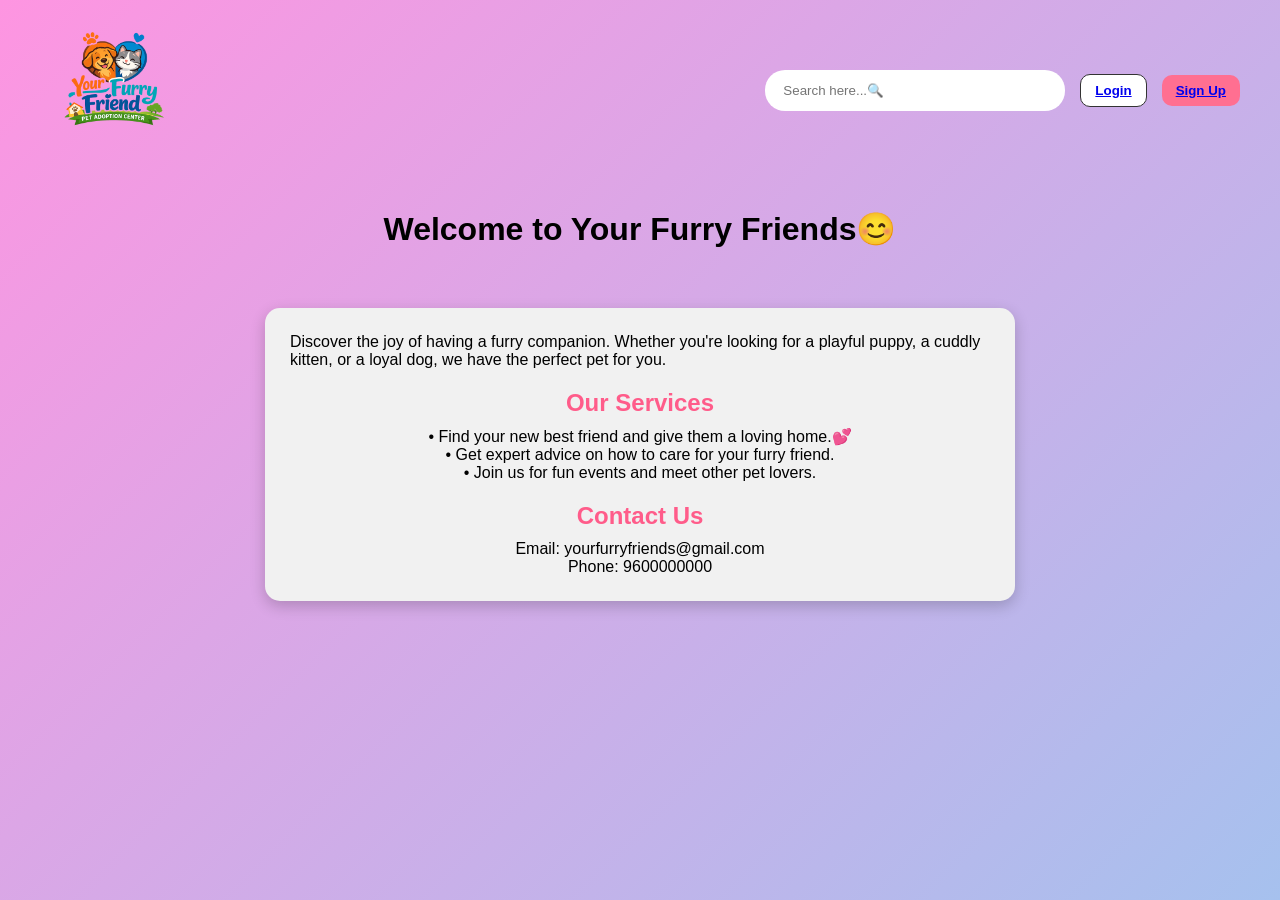
<file: index.html>
<!DOCTYPE html>
<html lang="en">
<head>
  <meta charset="UTF-8">
  <meta name="viewport" content="width=device-width, initial-scale=1.0">
  <title>Your Furry Friends</title>
  <link rel="stylesheet" href="style.css">
</head>
<body>

  <div class="index-header">
    <div class="index-logo">
      <img src="pet-adoption-center.png" alt="pet-logo" class="index-logo-img">
      <!-- <h1 class="index-site-title">Your Furry Friends🐾</h1> -->
    </div>

    <div class="index-header-right">
      <div class="index-search-box">
        <input type="text" placeholder="Search here...🔍">
      </div>
      <button class="index-btn index-login"><a href="login.html">Login</a></button>
      <button class="index-btn index-signup"><a href="signup.html">Sign Up</a></button>
    </div>
  </div>

  <div class="index-welcome">
    <h1>Welcome to Your Furry Friends😊</h1>
  </div>

  <div class="index-container">
    <div class="index-box">
      <p>
        Discover the joy of having a furry companion. Whether you're looking
        for a playful puppy, a cuddly kitten, or a loyal dog, we have the
        perfect pet for you.
      </p>

      <div class="index-section">
        <h2>Our Services</h2>
        <p>• Find your new best friend and give them a loving home.💕</p>
        <p>• Get expert advice on how to care for your furry friend.</p>
        <p>• Join us for fun events and meet other pet lovers.</p>
      </div>

      <div class="index-section">
        <h2>Contact Us</h2>
        <p>Email: yourfurryfriends@gmail.com</p>
        <p>Phone: 9600000000</p>
      </div>
    </div>
  </div>

</body>
</html>
</file>
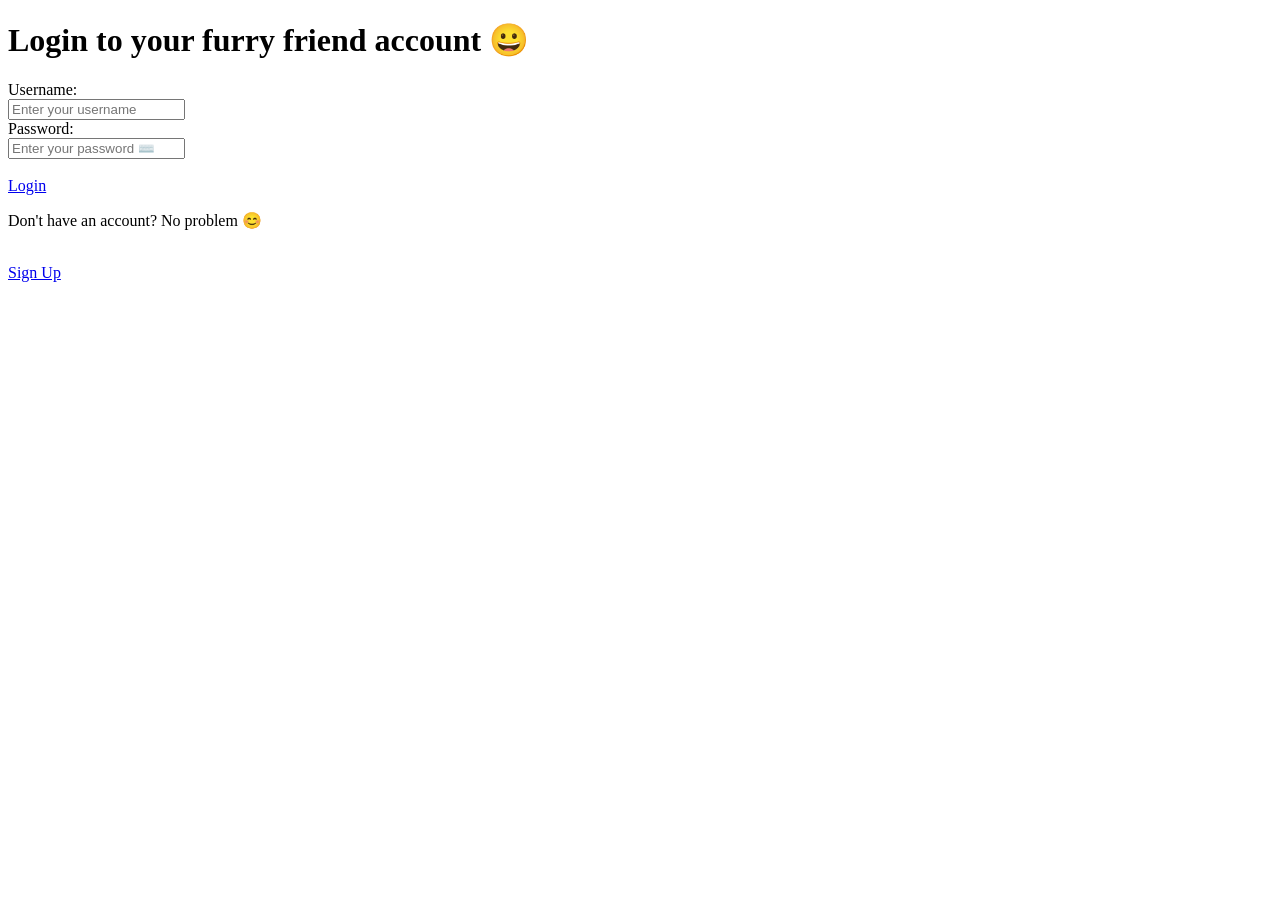
<file: login.html>
<!DOCTYPE html>
<html lang="en">
<head>
<meta charset="UTF-8">
<meta name="viewport" content="width=device-width, initial-scale=1.0">
<title>Your Furry Friend</title>


</head>

<body>

<div class="login">
    <h1>Login to your furry friend account 😀</h1>

    <form>
        <label>Username:</label><br>
        <input type="text" placeholder="Enter your username"><br>

        <label>Password:</label><br>
        <input type="password" placeholder="Enter your password ⌨️"><br>
    </form>
<br>
    <a class="btn" href="home.html">Login</a>
    

    <p>Don't have an account? No problem 😊</p>
    <br>
        <a  class="btn"href="signup.html">Sign Up</a>
  
</div>

</body>
</html>
</file>
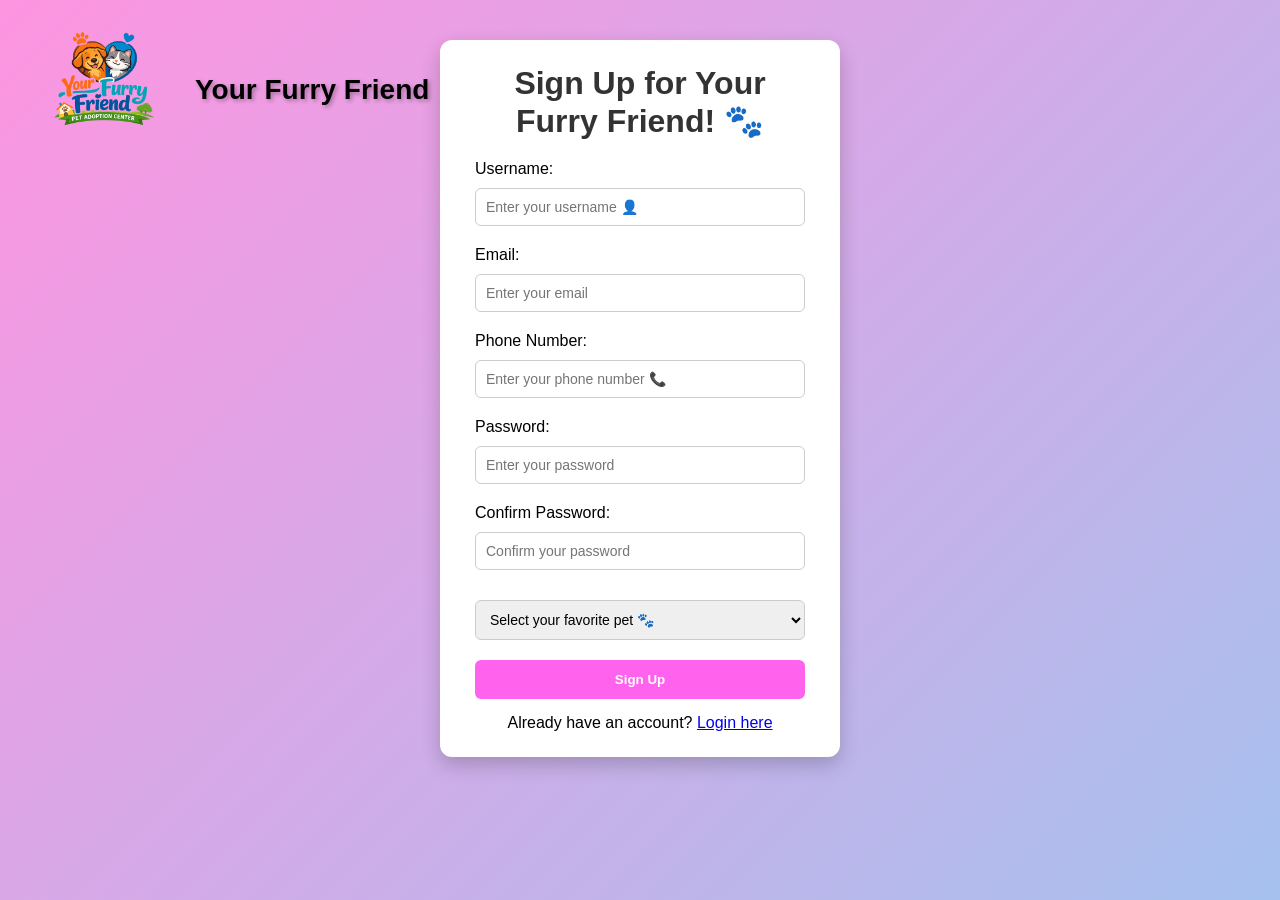
<file: signup.html>
<!DOCTYPE html>
<html lang="en">
<head>
  <meta charset="UTF-8">
  <meta name="viewport" content="width=device-width, initial-scale=1.0">
  <title>Sign Up - Furry Friend</title>
  <link rel="stylesheet" href="style.css">
</head>
<body>
  <div class="auth-header">
    <img src="pet-adoption-center.png" alt="Furry Friend Logo" class="auth-logo"><h1>Your Furry Friend</h1>
  </div>

  <div class="signup-container">

    <h1>Sign Up for Your Furry Friend! 🐾</h1>
    <form>
      <label>Username:</label>
      <input type="text" placeholder="Enter your username 👤">

      <label>Email:</label>
      <input type="email" placeholder="Enter your email">

      <label>Phone Number:</label>
      <input type="tel" placeholder="Enter your phone number 📞">

      <label>Password:</label>
      <input type="password" placeholder="Enter your password">

      <label>Confirm Password:</label>
      <input type="password" placeholder="Confirm your password">

      <select>
        <option value="" disabled selected>Select your favorite pet 🐾</option>
        <option>Dog 🐕</option>
        <option>Cat 🐈</option>
        <option>Bird 🐣</option>
      </select>

      <button class="btn5" type="submit">Sign Up</button>
    </form>

    <p>Already have an account? <a href="login.html">Login here</a></p>
  </div>

</body>
</html>
</file>
<file: style.css>
* {
  margin: 0;
  padding: 0;
  box-sizing: border-box;
}

body {
  font-family: Arial, sans-serif;
  background: linear-gradient(135deg, rgb(254, 149, 225), rgb(166, 193, 238));
  display: flex;
  flex-direction: column;
  min-height: 100vh;
  align-items: center;
}
.index-header {
  width: 100%;
  display: flex;
  justify-content: space-between;
  align-items: center;
  padding: 15px 40px;
}

.index-logo {
  display: flex;
  align-items: center;
}

.index-logo-img {
  height: 150px;
  margin-right: 150px;
}

.index-site-title {
  font-size: 26px;
  font-weight: bold;
  margin-left: 300px;
}

.index-header-right {
  display: flex;
  align-items: center;
  gap: 15px;
}

.index-search-box {
  background: white;
  padding: 5px 10px;
  border-radius: 20px;
  width: 300px;
}

.index-search-box input {
  border: none;
  outline: none;
  padding: 8px;
}

/* Buttons */
.index-btn {
  padding: 8px 14px;
  border-radius: 10px;
  border: none;
  cursor: pointer;
  font-weight: bold;
}

.index-login {
  background: white;
  border: 1px solid #333;
}

.index-signup {
  background: #ff6f91;
  color: white;
}

/* Welcome */
.index-welcome {
  text-align: center;
  margin-top: 30px;
}

/* Main box center */
.index-container {
  display: flex;
  justify-content: center;
  width: 100%;
  margin-top: 40px;
}

.index-box {
  background: #f1f1f1;
  width: 80%;
  max-width: 750px;
  padding: 25px;
  border-radius: 15px;
  margin-top: 20px;
  box-shadow: 0 5px 15px rgba(0,0,0,0.2);
}

/* Sections */
.index-section {
  text-align: center;
  margin-top: 20px;
}

.index-section h2 {
  color: #ff5c8a;
  margin-bottom: 10px;
}

/* login-signup container */
.signup-container {
  background: white;
  padding: 25px 35px;
  border-radius: 12px;
  width: 400px;
  box-shadow: 0 8px 20px rgba(0,0,0,0.2);
  text-align: left;
  margin-top: 40px;
  animation: dropIn 0.8s ease;
}
@keyframes dropIn {
  from {
    opacity: 0;
    transform: translateY(-20px);
  }
  to {
    opacity: 1;
    transform: translateY(0);
  }
}

.signup-container h1 {
  text-align: center;
  margin-bottom: 20px;
  color: #333;
}

.signup-container input,
.signup-container select {
  width: 100%;
  padding: 10px;
  margin: 10px 0 20px 0;
  border-radius: 6px;
  border: 1px solid #ccc;
  font-size: 14px;
}

.signup-container .btn5 {
  display: block;
  width: 100%;
  padding: 12px;
  background: #ff63ed;
  color: white;
  border: none;
  border-radius: 6px;
  cursor: pointer;
  font-weight: bold;
  transition: 0.3s ease;
}

.signup-container .btn5:hover {
  background: #c848a6;
  transform: scale(1.03);
}

.signup-container p {
  text-align: center;
  margin-top: 15px;
}

.login {
  background: white;
  padding: 25px 35px;
  border-radius: 12px;
  width: 400px;
  box-shadow: 0 8px 20px rgba(0,0,0,0.2);
  text-align: left;
  margin-top: 40px;
  animation: dropIn 0.8s ease;
}
@keyframes dropIn {
  from {
    opacity: 0;
    transform: translateY(-20px);
  }
  to {
    opacity: 1;
    transform: translateY(0);
  }
  
}

.login h1 {
  text-align: center;
  margin-bottom: 20px;
  color: #333;
}

.login input {
  width: 100%;
  padding: 10px;
  margin: 10px 0 20px 0;
  border-radius: 6px;
  border: 1px solid #ccc;
  font-size: 14px;
}

.login .btn {
  display: block;
  width: 100%;
  padding: 12px;
  background: #f76ecc;
  color: white;
  border: none;
  border-radius: 6px;
  cursor: pointer;
  font-weight: bold;
  transition: 0.3s ease;
  text-align: center;
  text-decoration: none;
}

.login .btn:hover {
  background: #c8488c;
  transform: scale(1.03);
}

.login p {
  text-align: center;
  margin-top: 15px;
}

.auth-header {
  width: 100%;
  display: flex;
  align-items: center;
  padding: 15px 30px;
  position: absolute; 
  top: 0;
  left: 0;
}

.auth-logo {
  height: 150px;
  width: 150px;
}
.auth-header h1 {
  font-size: 28px;
  font-weight: bold;
  margin-left: 15px;
  text-shadow: 2px 2px 4px rgba(0, 0, 0, 0.3);
}
/* home page */
.home-title {
  text-align: center;
  margin: 30px 0;
  font-size: 32px;
  font-weight: bold;
  color: #333;
  text-shadow: 1px 1px 4px rgba(0,0,0,0.2);
}

.home-main-box {
  display: flex;
  flex-wrap: wrap;
  justify-content: center;
  gap: 25px;
  width: 90%;
  max-width: 1200px;
  margin: 20px auto 40px auto;
}

.home-pet-box {
  width: 250px;
  height: 500px;
  background: rgb(245, 182, 226);
  border-radius: 12px;
  box-shadow: 0 6px 15px rgba(0,0,0,0.15);
  overflow: hidden;
  transition: transform 0.3s ease;
}

.home-pet-box:hover {
  transform: translateY(-5px);
}

.home-pet-box img {
  width: 100%;
  height: 200px;
  object-fit: cover;
}

.home-info-box {
  padding: 15px;
  text-align: left;
}

.home-info-box p {
  text-align: center;
  font-weight: 500;
  color: #333;
  font-size: 17px;
}

.home-btn {
  display: flex;
  justify-content: center;
  margin-top: 100px;
  margin-left: 50px;
  background: #ff6eff;
  color: black;
  border: none;
  border-radius: 6px;
  padding: 8px 12px;
  cursor: pointer;
  transition: 0.3s ease;
}

.home-btn:hover {
  background: #ac3396;
}
/* adopt page */
.adopt-center {
  display: flex;
  justify-content: center;
  align-items: flex-start;
  min-height: 100vh;
  padding-top: 60px;
}

.adopt-container {
  background: rgb(250, 250, 250);
  padding: 30px 40px;
  border-radius: 12px;
  width: 500px;
  box-shadow: 0 8px 20px rgba(0,0,0,0.2);
  animation: fadeIn 0.8s ease;
}

@keyframes fadeIn {
  from { opacity: 0; transform: translateY(-20px);
   }

  to { opacity: 1; transform: translateY(0);
   }
}

.adopt-container h1 {
  text-align: center;
  margin-bottom: 10px;
  color: #333;
}

.adopt-container p {
  text-align: center;
  margin-bottom: 20px;
  color: #555;
}

.adopt-container label {
  font-weight: bold;
  color: #333;
}

.adopt-container input,
.adopt-container select,
.adopt-container textarea {
  width: 100%;
  padding: 10px;
  margin: 10px 0 20px 0;
  border-radius: 6px;
  border: 1px solid #ccc;
  font-size: 14px;
}

.adopt-btn {
  display: block;
  width: 50%;
  margin-left: 80px;
  padding: 12px;
  background: #f569e7;
  color: white;
  border: none;
  border-radius: 6px;
  cursor: pointer;
  font-weight: bold;
  transition: 0.3s ease;
}

.adopt-container .adopt-btn:hover {
  background: #c13aa3;
  transform: scale(1.03);
}

/* Header */
</file>
